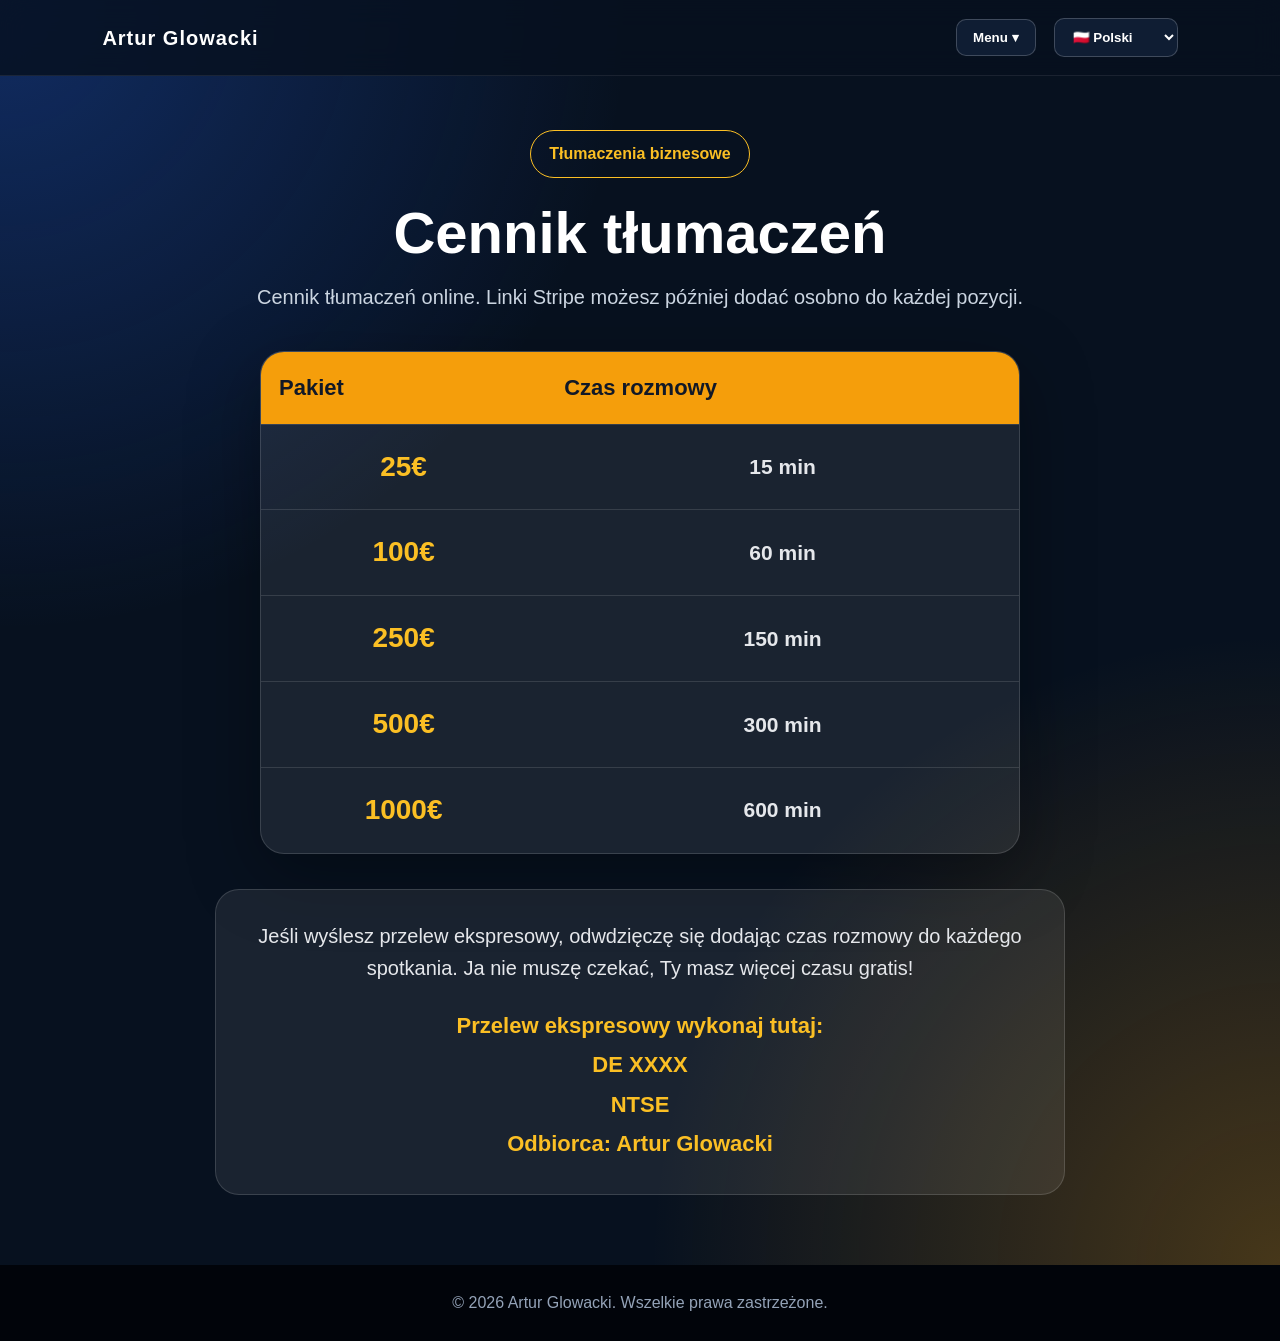
<file: tlumaczenia(1).html>
<!DOCTYPE html>
<html lang="pl">
<head>
<meta charset="UTF-8">
<meta name="viewport" content="width=device-width, initial-scale=1.0">
<title>Tłumaczenia | Artur Glowacki</title>
<style>
*{margin:0;padding:0;box-sizing:border-box;font-family:Arial,Helvetica,sans-serif}
html{scroll-behavior:smooth}
body{background:#07111f;color:white;line-height:1.6}
a{text-decoration:none;color:inherit}
.topbar{position:fixed;top:0;left:0;width:100%;z-index:1000;padding:18px 8%;display:flex;justify-content:space-between;align-items:center;background:rgba(7,17,31,.82);backdrop-filter:blur(14px);border-bottom:1px solid rgba(255,255,255,.08)}
.brand{font-size:20px;font-weight:900;letter-spacing:1px}
.nav-area{display:flex;align-items:center;gap:18px}
.dropdown{position:relative}
.dropdown-btn{background:#0f1d33;color:white;border:1px solid rgba(255,255,255,.2);padding:10px 16px;border-radius:10px;font-weight:800;cursor:pointer}
.dropdown-menu{display:none;position:absolute;right:0;top:48px;min-width:220px;background:#0f1d33;border:1px solid rgba(255,255,255,.16);border-radius:14px;box-shadow:0 20px 60px rgba(0,0,0,.35);overflow:hidden}
.dropdown:hover .dropdown-menu{display:block}
.dropdown-menu a{display:block;padding:14px 18px;color:#e5e7eb;font-weight:700}
.dropdown-menu a:hover{background:#f59e0b;color:#111827}
.lang-select{background:#0f1d33;color:white;border:1px solid rgba(255,255,255,.2);padding:10px 14px;border-radius:10px;font-weight:700;cursor:pointer}
.hero{min-height:100vh;padding:130px 8% 70px;background:radial-gradient(circle at top left,#2563eb55,transparent 35%),radial-gradient(circle at bottom right,#f59e0b44,transparent 35%),#07111f;text-align:center}
.badge{display:inline-block;padding:10px 18px;border:1px solid #fbbf24;color:#fbbf24;border-radius:999px;font-weight:700;margin-bottom:25px}
h1{font-size:58px;line-height:1.05;margin-bottom:18px}
.subtitle{font-size:20px;color:#cbd5e1;max-width:800px;margin:0 auto 38px}
.price-table-wrap{max-width:760px;margin:0 auto 35px;background:rgba(255,255,255,.08);border:1px solid rgba(255,255,255,.14);border-radius:24px;overflow:hidden;box-shadow:0 20px 70px rgba(0,0,0,.35)}
.price-table{width:100%;border-collapse:collapse}
.price-table th{background:#f59e0b;color:#111827;font-size:22px;padding:18px;text-align:left}
.price-table td{padding:20px 18px;border-top:1px solid rgba(255,255,255,.12);font-size:21px;color:#e5e7eb}
.price-table td.price{font-size:28px;font-weight:900;color:#fbbf24}
.price-table td.time{font-weight:800}
.price-table tr:hover{background:rgba(245,158,11,.12)}
.note{max-width:850px;margin:30px auto 0;background:rgba(255,255,255,.08);border:1px solid rgba(255,255,255,.14);border-radius:24px;padding:30px;color:#e5e7eb;font-size:20px}
.bank{margin-top:22px;color:#fbbf24;font-weight:900;font-size:22px;line-height:1.8}
footer{text-align:center;padding:25px;color:#94a3b8;background:#01040a}
@media(max-width:900px){.topbar{padding:14px 6%}.nav-area{gap:10px}.dropdown-menu{right:auto;left:0}.dropdown-btn,.lang-select{padding:9px 10px;font-size:13px}.hero{padding:115px 6% 55px}h1{font-size:42px}.price-table th,.price-table td{font-size:18px}.price-table td.price{font-size:24px}}
</style>
</head>
<body>
<div class="topbar">
  <div class="brand"><a href="index.html">Artur Glowacki</a></div>
  <div class="nav-area">
    <div class="dropdown">
      <button class="dropdown-btn" type="button">Menu ▾</button>
      <div class="dropdown-menu">
        <a href="index.html">Strona główna</a>
        <a href="tlumaczenia.html">Tłumaczenia</a>
      </div>
    </div>
    <select class="lang-select" id="languageSelect">
      <option value="pl">🇵🇱 Polski</option>
      <option value="de">🇩🇪 Deutsch</option>
      <option value="en">🇬🇧 English</option>
    </select>
  </div>
</div>

<main class="hero">
  <span class="badge">Tłumaczenia biznesowe</span>
  <h1>Cennik tłumaczeń</h1>
  <p class="subtitle">Cennik tłumaczeń online. Linki Stripe możesz później dodać osobno do każdej pozycji.</p>

  <div class="price-table-wrap">
    <table class="price-table">
      <thead>
        <tr>
          <th>Pakiet</th>
          <th>Czas rozmowy</th>
        </tr>
      </thead>
      <tbody>
        <tr>
          <td class="price">25€</td>
          <td class="time">15 min</td>
        </tr>
        <tr>
          <td class="price">100€</td>
          <td class="time">60 min</td>
        </tr>
        <tr>
          <td class="price">250€</td>
          <td class="time">150 min</td>
        </tr>
        <tr>
          <td class="price">500€</td>
          <td class="time">300 min</td>
        </tr>
        <tr>
          <td class="price">1000€</td>
          <td class="time">600 min</td>
        </tr>
      </tbody>
    </table>
  </div>

  <div class="note">
    Jeśli wyślesz przelew ekspresowy, odwdzięczę się dodając czas rozmowy do każdego spotkania. Ja nie muszę czekać, Ty masz więcej czasu gratis!
    <div class="bank">
      Przelew ekspresowy wykonaj tutaj:<br>
      DE XXXX<br>
      NTSE<br>
      Odbiorca: Artur Glowacki
    </div>
  </div>
</main>

<footer>© 2026 Artur Glowacki. Wszelkie prawa zastrzeżone.</footer>

<script>
const selector=document.getElementById("languageSelect");
selector.addEventListener("change",function(){document.documentElement.lang=this.value;});
</script>
</body>
</html>
</file>
